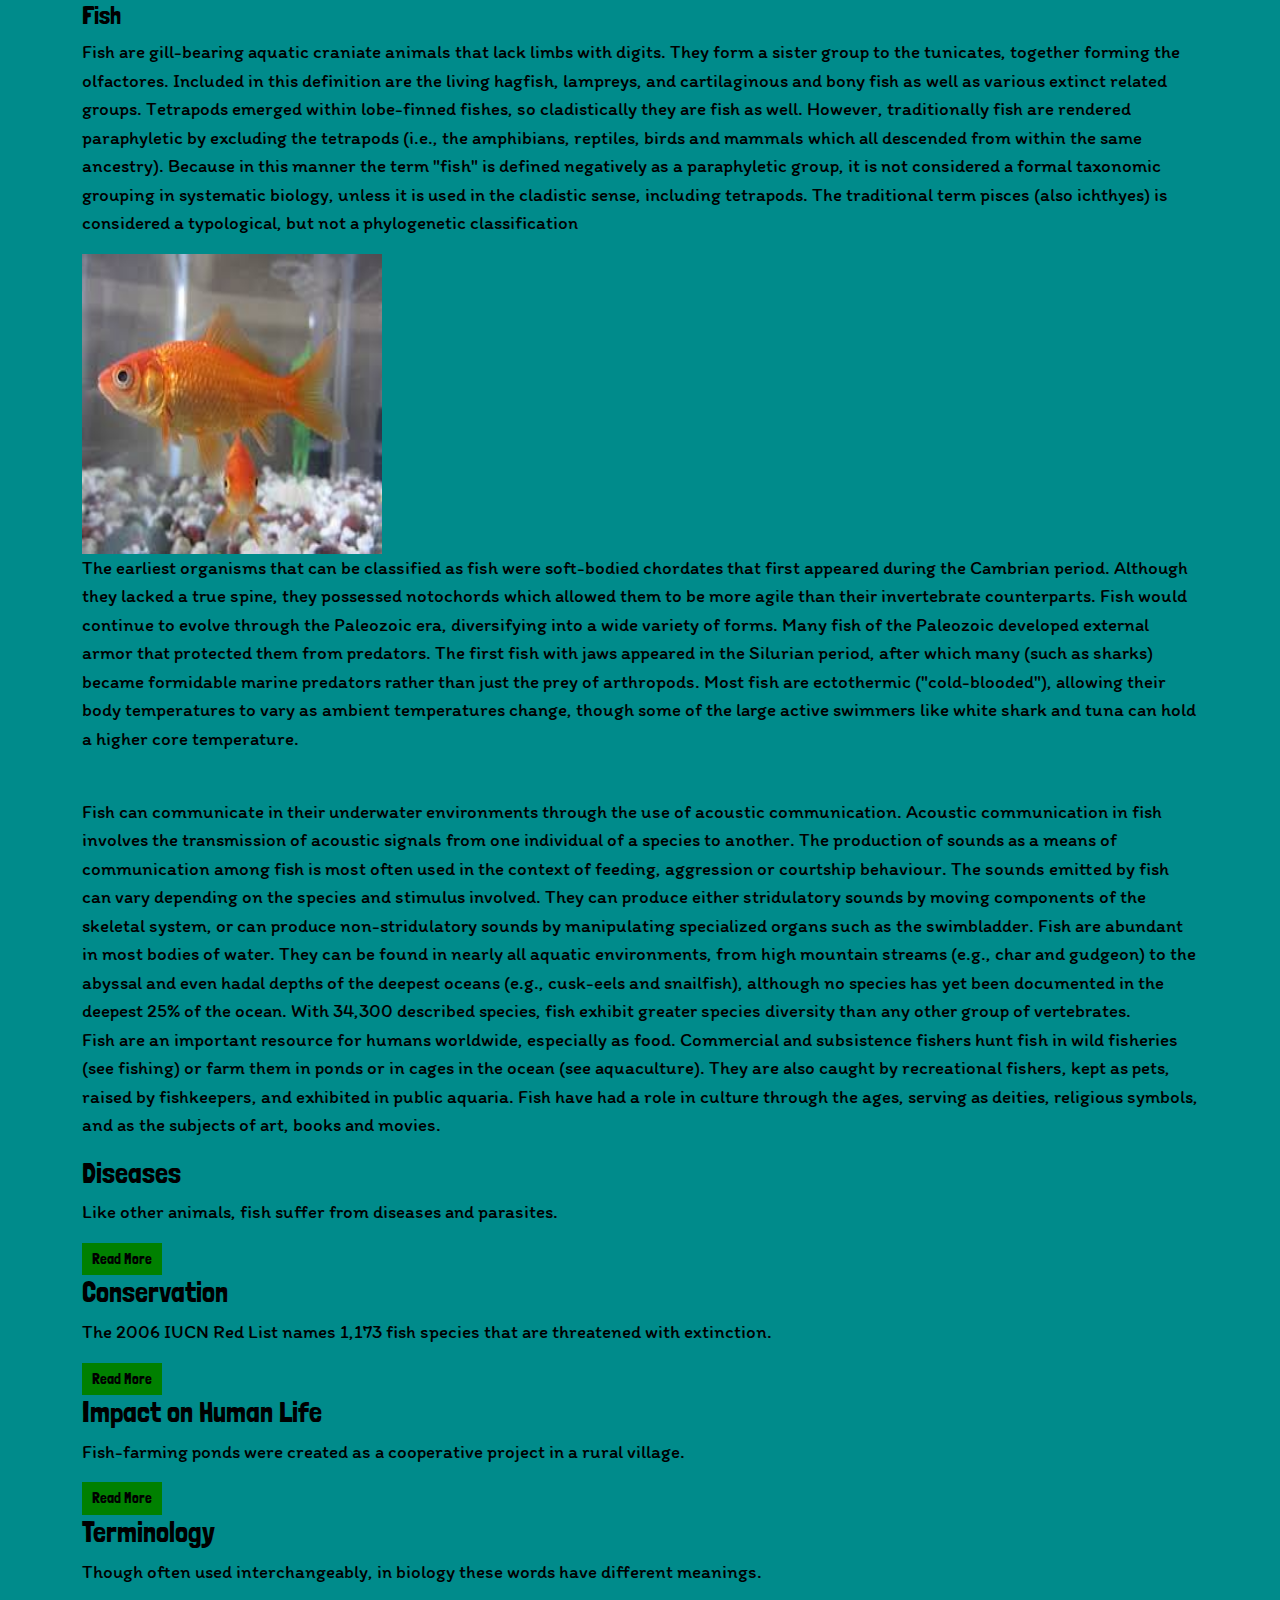
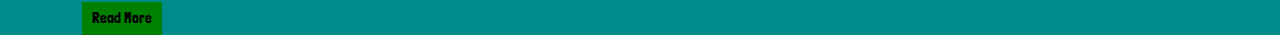
<file: index.html>
<html>
<head>
   
   <!--Required Tags-->
   <meta charset="utf-8">
   <meta name="viewport" content="width-device-width, initial-scale=1.0">
   
   <!--CSS Files-->
   <link rel="stylesheet" href="assets/css/bootstrap.min.css" type="text/css">
   <link rel="stylesheet" type="text/css" href="assets/css/style.css">
   <link href="https://fonts.googleapis.com/css2?family=Itim&display=swap" rel="stylesheet">
   <link href="https://fonts.googleapis.com/css2?family=Londrina+Solid&display=swap" rel="stylesheet">
   
    <title>Fish</title>
    
</head>
<body>
   
   <div class="container">
   
    <div class="row">
        <div class="fish">
            
        <h1>Fish</h1>
        
        <p>
        Fish are gill-bearing aquatic craniate animals that lack limbs with digits. They form a sister group to the tunicates, together forming the olfactores. Included in this definition are the living hagfish, lampreys, and cartilaginous and bony fish as well as various extinct related groups. Tetrapods emerged within lobe-finned fishes, so cladistically they are fish as well. However, traditionally fish are rendered paraphyletic by excluding the tetrapods (i.e., the amphibians, reptiles, birds and mammals which all descended from within the same ancestry). Because in this manner the term "fish" is defined negatively as a paraphyletic group, it is not considered a formal taxonomic grouping in systematic biology, unless it is used in the cladistic sense, including tetrapods. The traditional term pisces (also ichthyes) is considered a typological, but not a phylogenetic classification
        </p>
    
        <img width="300" height="300" alt="Bait Fish used in many waterbodies" src="FISH.jfif">
    
        <p>
        The earliest organisms that can be classified as fish were soft-bodied chordates that first appeared during the Cambrian period. Although they lacked a true spine, they possessed notochords which allowed them to be more agile than their invertebrate counterparts. Fish would continue to evolve through the Paleozoic era, diversifying into a wide variety of forms. Many fish of the Paleozoic developed external armor that protected them from predators. The first fish with jaws appeared in the Silurian period, after which many (such as sharks) became formidable marine predators rather than just the prey of arthropods. Most fish are ectothermic ("cold-blooded"), allowing their body temperatures to vary as ambient temperatures change, though some of the large active swimmers like white shark and tuna can hold a higher core temperature.
        </p>
        <br>
        <p>
        Fish can communicate in their underwater environments through the use of acoustic communication. Acoustic communication in fish involves the transmission of acoustic signals from one individual of a species to another. The production of sounds as a means of communication among fish is most often used in the context of feeding, aggression or courtship behaviour. The sounds emitted by fish can vary depending on the species and stimulus involved. They can produce either stridulatory sounds by moving components of the skeletal system, or can produce non-stridulatory sounds by manipulating specialized organs such as the swimbladder. Fish are abundant in most bodies of water. They can be found in nearly all aquatic environments, from high mountain streams (e.g., char and gudgeon) to the abyssal and even hadal depths of the deepest oceans (e.g., cusk-eels and snailfish), although no species has yet been documented in the deepest 25% of the ocean. With 34,300 described species, fish exhibit greater species diversity than any other group of vertebrates.
        <br>
        Fish are an important resource for humans worldwide, especially as food. Commercial and subsistence fishers hunt fish in wild fisheries (see fishing) or farm them in ponds or in cages in the ocean (see aquaculture). They are also caught by recreational fishers, kept as pets, raised by fishkeepers, and exhibited in public aquaria. Fish have had a role in culture through the ages, serving as deities, religious symbols, and as the subjects of art, books and movies.
        </p>
            
        </div>
    </div>
    
    <div class="row">
        <div class="dises">
        
        <h3>Diseases</h3>
            
        <p>
        Like other animals, fish suffer from diseases and parasites.
        </p>
    
        <a href="diseases.html" target="_blank"><button>Read More</button></a>
        
        </div>
    </div>
    
    <div class="row">
        <div class="cons">
        
        <h3>Conservation</h3>
        
        <p>
        The 2006 IUCN Red List names 1,173 fish species that are threatened with extinction.
        </p>
    
        <a href="conser.html" target="_blank"><button>Read More </button></a>
        
        </div>
    </div>
    
    <div class="row">
        <div class="human">
        
        <h3>Impact on Human Life</h3>
        
        <p>
        Fish-farming ponds were created as a cooperative project in a rural village.
        </p>
    
        <a href="huma.html" target="_blank"><button>Read More</button></a>
        
        </div>
    </div>
    
    <div class="row">
        <div class="termi">
        
        <h3>Terminology</h3>
        
        <p>
        Though often used interchangeably, in biology these words have different meanings.
        </p>
    
        <a href="termin.html" target="_blank"><button>Read More</button></a>
            
        </div>
    </div>
    
    </div>
<script src="assets/js/bootstrap.bundle.min.js"></script>
</body>
</html>
</file>
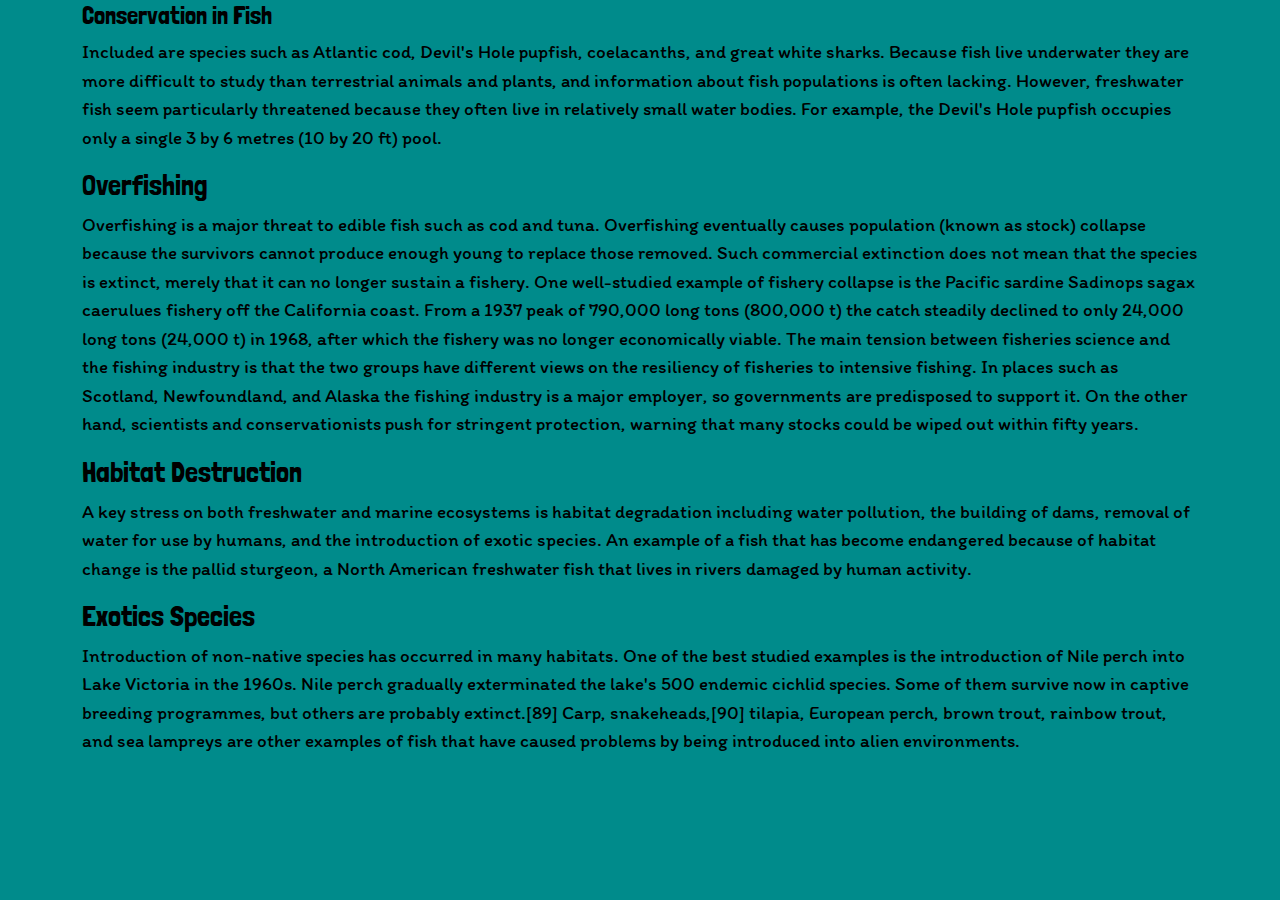
<file: conser.html>
<html>
<head>
   
   <!--Required Tags-->
   <meta charset="utf-8">
   <meta name="viewport" content="width-device-width, initial-scale=1.0">
   
   <!--CSS Files-->
   <link rel="stylesheet" href="assets/css/bootstrap.min.css" type="text/css">
   <link rel="stylesheet" type="text/css" href="assets/css/style.css">
   <link href="https://fonts.googleapis.com/css2?family=Itim&display=swap" rel="stylesheet">
   <link href="https://fonts.googleapis.com/css2?family=Londrina+Solid&display=swap" rel="stylesheet">
   
    <title>Conservation</title>
    
</head>
<body>
    <div class="container">

    <div class="row">
        <div class="conservation">
            
        <h1>Conservation in Fish</h1>
            
        <p>
        Included are species such as Atlantic cod, Devil's Hole pupfish, coelacanths, and great white sharks. Because fish live underwater they are more difficult to study than terrestrial animals and plants, and information about fish populations is often lacking. However, freshwater fish seem particularly threatened because they often live in relatively small water bodies. For example, the Devil's Hole pupfish occupies only a single 3 by 6 metres (10 by 20 ft) pool.
        </p>
        
        </div>
    </div>
    
    <div class="row">
        <div class="overfishing">
            
        <h3>Overfishing</h3>

        <p>
        Overfishing is a major threat to edible fish such as cod and tuna. Overfishing eventually causes population (known as stock) collapse because the survivors cannot produce enough young to replace those removed. Such commercial extinction does not mean that the species is extinct, merely that it can no longer sustain a fishery. One well-studied example of fishery collapse is the Pacific sardine Sadinops sagax caerulues fishery off the California coast. From a 1937 peak of 790,000 long tons (800,000 t) the catch steadily declined to only 24,000 long tons (24,000 t) in 1968, after which the fishery was no longer economically viable. The main tension between fisheries science and the fishing industry is that the two groups have different views on the resiliency of fisheries to intensive fishing. In places such as Scotland, Newfoundland, and Alaska the fishing industry is a major employer, so governments are predisposed to support it. On the other hand, scientists and conservationists push for stringent protection, warning that many stocks could be wiped out within fifty years.
        </p>
        
        </div>
    </div>
    
    <div class="row">
        <div class="habitat">
            
        <h3>Habitat Destruction</h3>
        
        <p>
        A key stress on both freshwater and marine ecosystems is habitat degradation including water pollution, the building of dams, removal of water for use by humans, and the introduction of exotic species. An example of a fish that has become endangered because of habitat change is the pallid sturgeon, a North American freshwater fish that lives in rivers damaged by human activity.
        </p>
        
        </div>
    </div>
    
    <div class="row">
        <div class="exotic">
            
        <h3>Exotics Species</h3>
        
        <p>
        Introduction of non-native species has occurred in many habitats. One of the best studied examples is the introduction of Nile perch into Lake Victoria in the 1960s. Nile perch gradually exterminated the lake's 500 endemic cichlid species. Some of them survive now in captive breeding programmes, but others are probably extinct.[89] Carp, snakeheads,[90] tilapia, European perch, brown trout, rainbow trout, and sea lampreys are other examples of fish that have caused problems by being introduced into alien environments.
        </p>
        
        </div>
    </div>
    
    </div>
    
<script src="assets/js/bootstrap.bundle.min.js"></script>
</body>
</html>
</file>
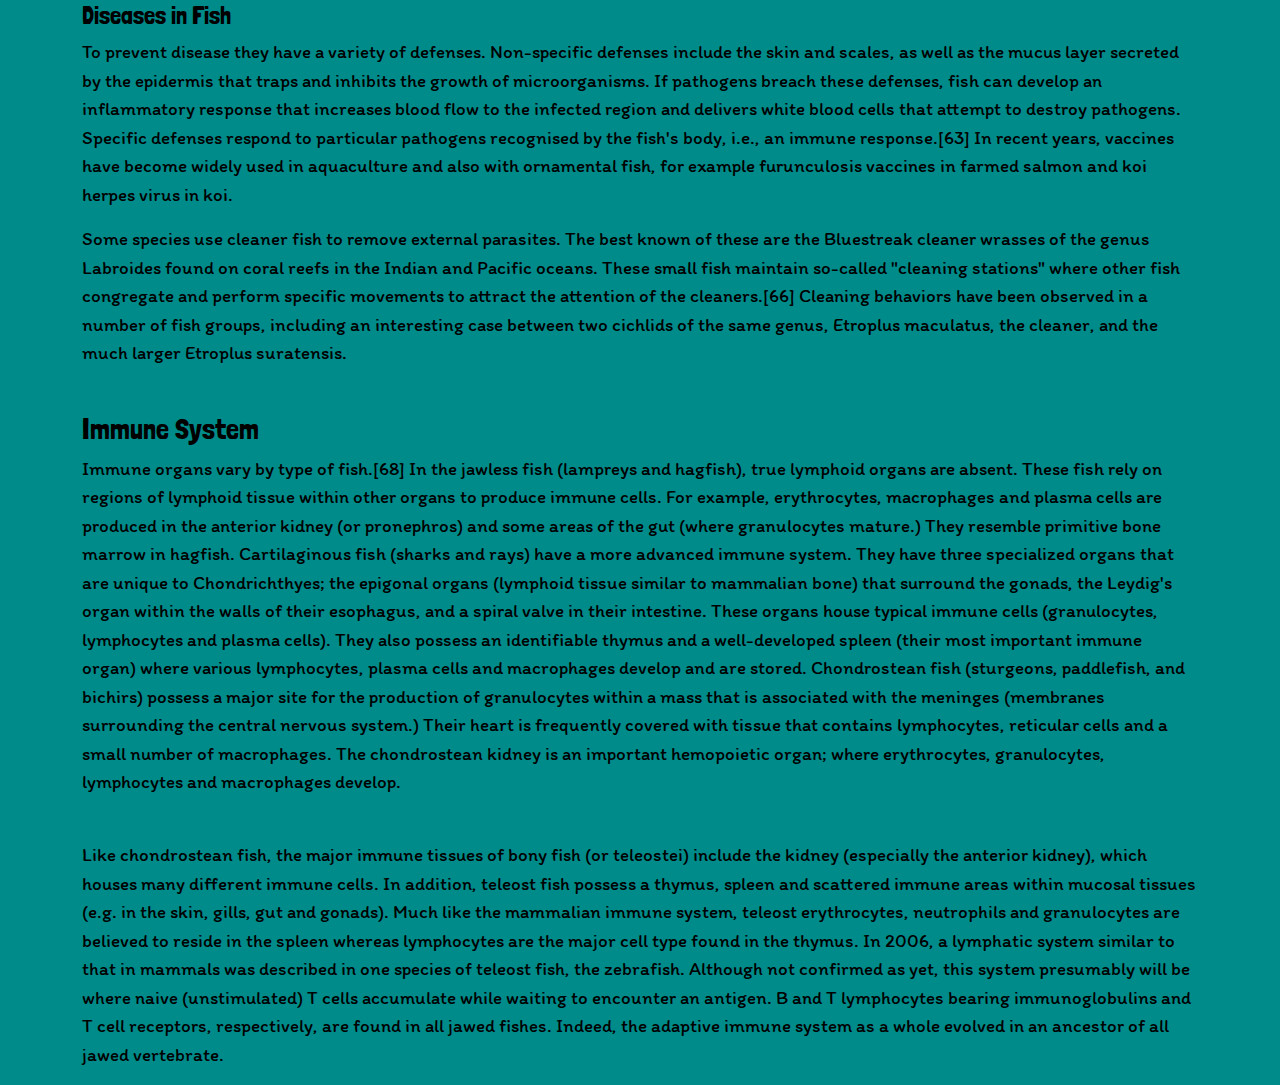
<file: diseases.html>
<html>
<head>
   
   <!--Required Tags-->
   <meta charset="utf-8">
   <meta name="viewport" content="width-device-width, initial-scale=1.0">
   
   <!--CSS Files-->
   <link rel="stylesheet" href="assets/css/bootstrap.min.css" type="text/css">
   <link rel="stylesheet" type="text/css" href="assets/css/style.css">
   <link href="https://fonts.googleapis.com/css2?family=Itim&display=swap" rel="stylesheet">
   <link href="https://fonts.googleapis.com/css2?family=Londrina+Solid&display=swap" rel="stylesheet">
   
    <title>Diseases</title>
    
</head>
<body>
   
   <div class="container">
    <div class="row">
        <div class="diseases">
        
        <h1>Diseases in Fish</h1>
        
        <p>
        To prevent disease they have a variety of defenses. Non-specific defenses include the skin and scales, as well as the mucus layer secreted by the epidermis that traps and inhibits the growth of microorganisms. If pathogens breach these defenses, fish can develop an inflammatory response that increases blood flow to the infected region and delivers white blood cells that attempt to destroy pathogens. Specific defenses respond to particular pathogens recognised by the fish's body, i.e., an immune response.[63] In recent years, vaccines have become widely used in aquaculture and also with ornamental fish, for example furunculosis vaccines in farmed salmon and koi herpes virus in koi.
        </p>
        <p>
        Some species use cleaner fish to remove external parasites. The best known of these are the Bluestreak cleaner wrasses of the genus Labroides found on coral reefs in the Indian and Pacific oceans. These small fish maintain so-called "cleaning stations" where other fish congregate and perform specific movements to attract the attention of the cleaners.[66] Cleaning behaviors have been observed in a number of fish groups, including an interesting case between two cichlids of the same genus, Etroplus maculatus, the cleaner, and the much larger Etroplus suratensis.
        </p>
        <br>
        
        </div>
    </div>
    
    <div class="row">
        <div class="immune">
             
        <h3>Immune System</h3>
    
        <p>
        Immune organs vary by type of fish.[68] In the jawless fish (lampreys and hagfish), true lymphoid organs are absent. These fish rely on regions of lymphoid tissue within other organs to produce immune cells. For example, erythrocytes, macrophages and plasma cells are produced in the anterior kidney (or pronephros) and some areas of the gut (where granulocytes mature.) They resemble primitive bone marrow in hagfish. Cartilaginous fish (sharks and rays) have a more advanced immune system. They have three specialized organs that are unique to Chondrichthyes; the epigonal organs (lymphoid tissue similar to mammalian bone) that surround the gonads, the Leydig's organ within the walls of their esophagus, and a spiral valve in their intestine. These organs house typical immune cells (granulocytes, lymphocytes and plasma cells). They also possess an identifiable thymus and a well-developed spleen (their most important immune organ) where various lymphocytes, plasma cells and macrophages develop and are stored. Chondrostean fish (sturgeons, paddlefish, and bichirs) possess a major site for the production of granulocytes within a mass that is associated with the meninges (membranes surrounding the central nervous system.) Their heart is frequently covered with tissue that contains lymphocytes, reticular cells and a small number of macrophages. The chondrostean kidney is an important hemopoietic organ; where erythrocytes, granulocytes, lymphocytes and macrophages develop.
        </p>
        <br>
        <p>
        Like chondrostean fish, the major immune tissues of bony fish (or teleostei) include the kidney (especially the anterior kidney), which houses many different immune cells. In addition, teleost fish possess a thymus, spleen and scattered immune areas within mucosal tissues (e.g. in the skin, gills, gut and gonads). Much like the mammalian immune system, teleost erythrocytes, neutrophils and granulocytes are believed to reside in the spleen whereas lymphocytes are the major cell type found in the thymus. In 2006, a lymphatic system similar to that in mammals was described in one species of teleost fish, the zebrafish. Although not confirmed as yet, this system presumably will be where naive (unstimulated) T cells accumulate while waiting to encounter an antigen. B and T lymphocytes bearing immunoglobulins and T cell receptors, respectively, are found in all jawed fishes. Indeed, the adaptive immune system as a whole evolved in an ancestor of all jawed vertebrate.
        </p>
        
        </div>
    </div>
  
    </div>
    
<script src="assets/js/bootstrap.bundle.min.js"></script>    
</body>
</html>
</file>
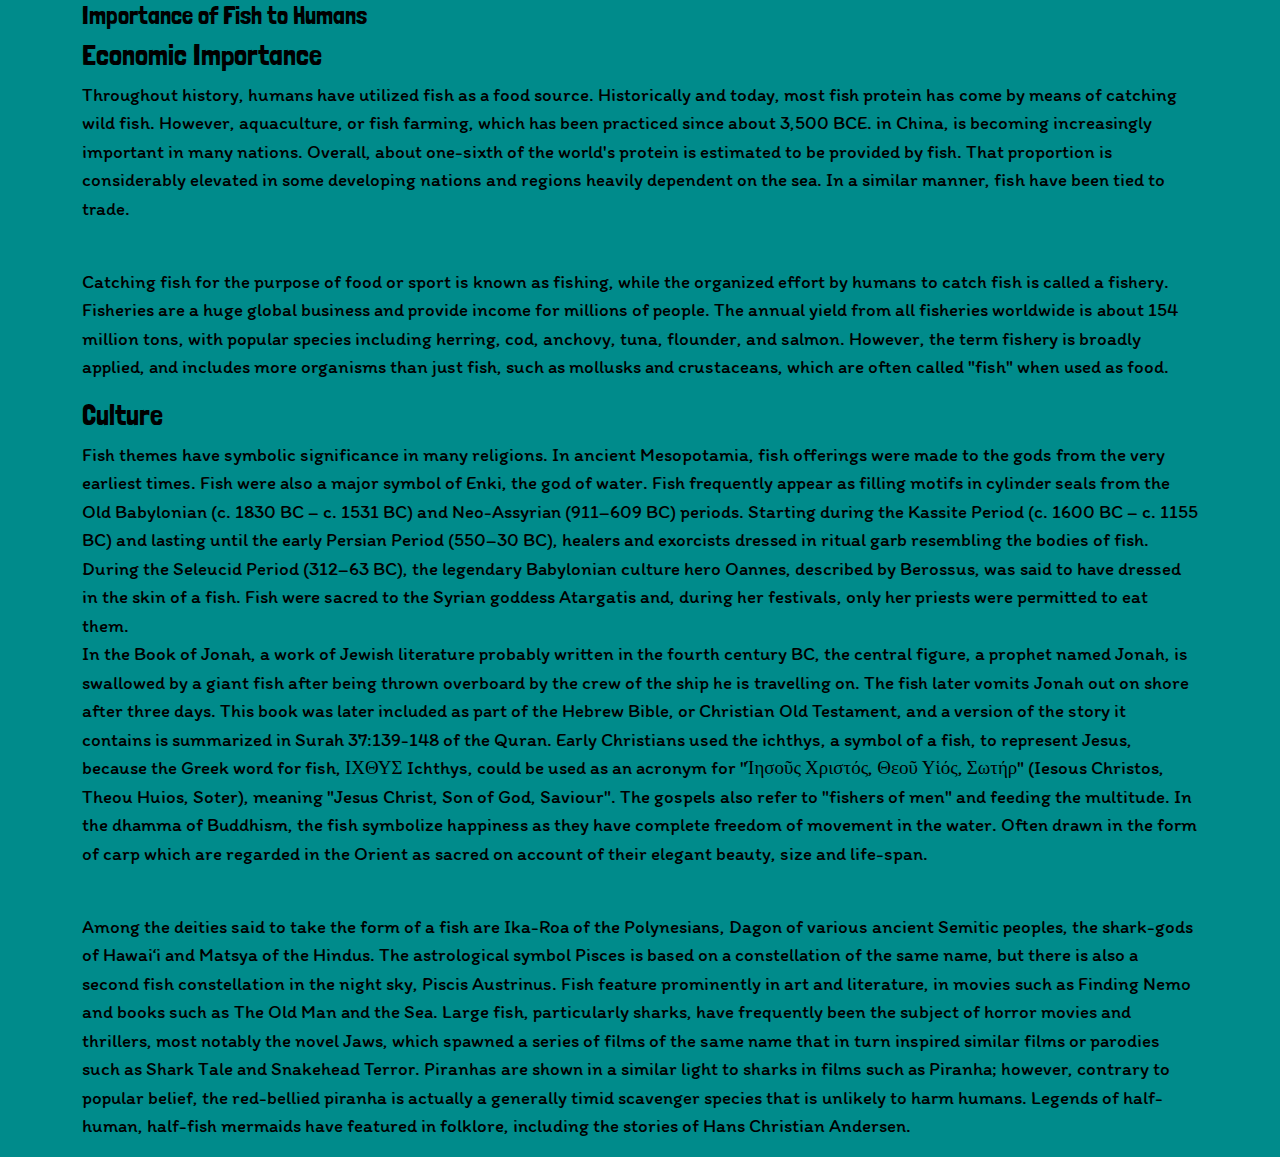
<file: huma.html>
<html>
<head>
   
   <!--Required Tags-->
   <meta charset="utf-8">
   <meta name="viewport" content="width-device-width, initial-scale=1.0">
   
   <!--CSS Files-->
   <link rel="stylesheet" href="assets/css/bootstrap.min.css" type="text/css">
   <link rel="stylesheet" type="text/css" href="assets/css/style.css">
   <link href="https://fonts.googleapis.com/css2?family=Itim&display=swap" rel="stylesheet">
   <link href="https://fonts.googleapis.com/css2?family=Londrina+Solid&display=swap" rel="stylesheet">
   
    <title>Human Influence on Fish</title>
    
</head>
<body>
   
   <div class="container">
    <div class="row">
        <div class="importance">
        
        <h1>Importance of Fish to Humans</h1>
        
        </div>
    </div>
    
    <div class="row">
        <div class="economic">
            
        <h3>Economic Importance</h3>
        
        <p>
        Throughout history, humans have utilized fish as a food source. Historically and today, most fish protein has come by means of catching wild fish. However, aquaculture, or fish farming, which has been practiced since about 3,500 BCE. in China, is becoming increasingly important in many nations. Overall, about one-sixth of the world's protein is estimated to be provided by fish. That proportion is considerably elevated in some developing nations and regions heavily dependent on the sea. In a similar manner, fish have been tied to trade.
        </p>
        <br>
        <p>Catching fish for the purpose of food or sport is known as fishing, while the organized effort by humans to catch fish is called a fishery. Fisheries are a huge global business and provide income for millions of people. The annual yield from all fisheries worldwide is about 154 million tons, with popular species including herring, cod, anchovy, tuna, flounder, and salmon. However, the term fishery is broadly applied, and includes more organisms than just fish, such as mollusks and crustaceans, which are often called "fish" when used as food.
        </p>
        
        </div>
    </div>
    
    
    <div class="row">
        <div class="culture">
            
        <h3>Culture</h3>
        
        <p>
        Fish themes have symbolic significance in many religions. In ancient Mesopotamia, fish offerings were made to the gods from the very earliest times. Fish were also a major symbol of Enki, the god of water. Fish frequently appear as filling motifs in cylinder seals from the Old Babylonian (c. 1830 BC – c. 1531 BC) and Neo-Assyrian (911–609 BC) periods. Starting during the Kassite Period (c. 1600 BC – c. 1155 BC) and lasting until the early Persian Period (550–30 BC), healers and exorcists dressed in ritual garb resembling the bodies of fish. During the Seleucid Period (312–63 BC), the legendary Babylonian culture hero Oannes, described by Berossus, was said to have dressed in the skin of a fish. Fish were sacred to the Syrian goddess Atargatis and, during her festivals, only her priests were permitted to eat them.
        <br>
        In the Book of Jonah, a work of Jewish literature probably written in the fourth century BC, the central figure, a prophet named Jonah, is swallowed by a giant fish after being thrown overboard by the crew of the ship he is travelling on. The fish later vomits Jonah out on shore after three days. This book was later included as part of the Hebrew Bible, or Christian Old Testament, and a version of the story it contains is summarized in Surah 37:139-148 of the Quran. Early Christians used the ichthys, a symbol of a fish, to represent Jesus, because the Greek word for fish, ΙΧΘΥΣ Ichthys, could be used as an acronym for "Ίησοῦς Χριστός, Θεοῦ Υἱός, Σωτήρ" (Iesous Christos, Theou Huios, Soter), meaning "Jesus Christ, Son of God, Saviour". The gospels also refer to "fishers of men" and feeding the multitude. In the dhamma of Buddhism, the fish symbolize happiness as they have complete freedom of movement in the water. Often drawn in the form of carp which are regarded in the Orient as sacred on account of their elegant beauty, size and life-span.
        </p>
        <br>
        <p>
        Among the deities said to take the form of a fish are Ika-Roa of the Polynesians, Dagon of various ancient Semitic peoples, the shark-gods of Hawaiʻi and Matsya of the Hindus. The astrological symbol Pisces is based on a constellation of the same name, but there is also a second fish constellation in the night sky, Piscis Austrinus. Fish feature prominently in art and literature, in movies such as Finding Nemo and books such as The Old Man and the Sea. Large fish, particularly sharks, have frequently been the subject of horror movies and thrillers, most notably the novel Jaws, which spawned a series of films of the same name that in turn inspired similar films or parodies such as Shark Tale and Snakehead Terror. Piranhas are shown in a similar light to sharks in films such as Piranha; however, contrary to popular belief, the red-bellied piranha is actually a generally timid scavenger species that is unlikely to harm humans.  Legends of half-human, half-fish mermaids have featured in folklore, including the stories of Hans Christian Andersen.
        </p>
        
        </div>
    </div>
    
    </div>
    
<script src="assets/js/bootstrap.bundle.min.js"></script>
</body>
</html>
</file>
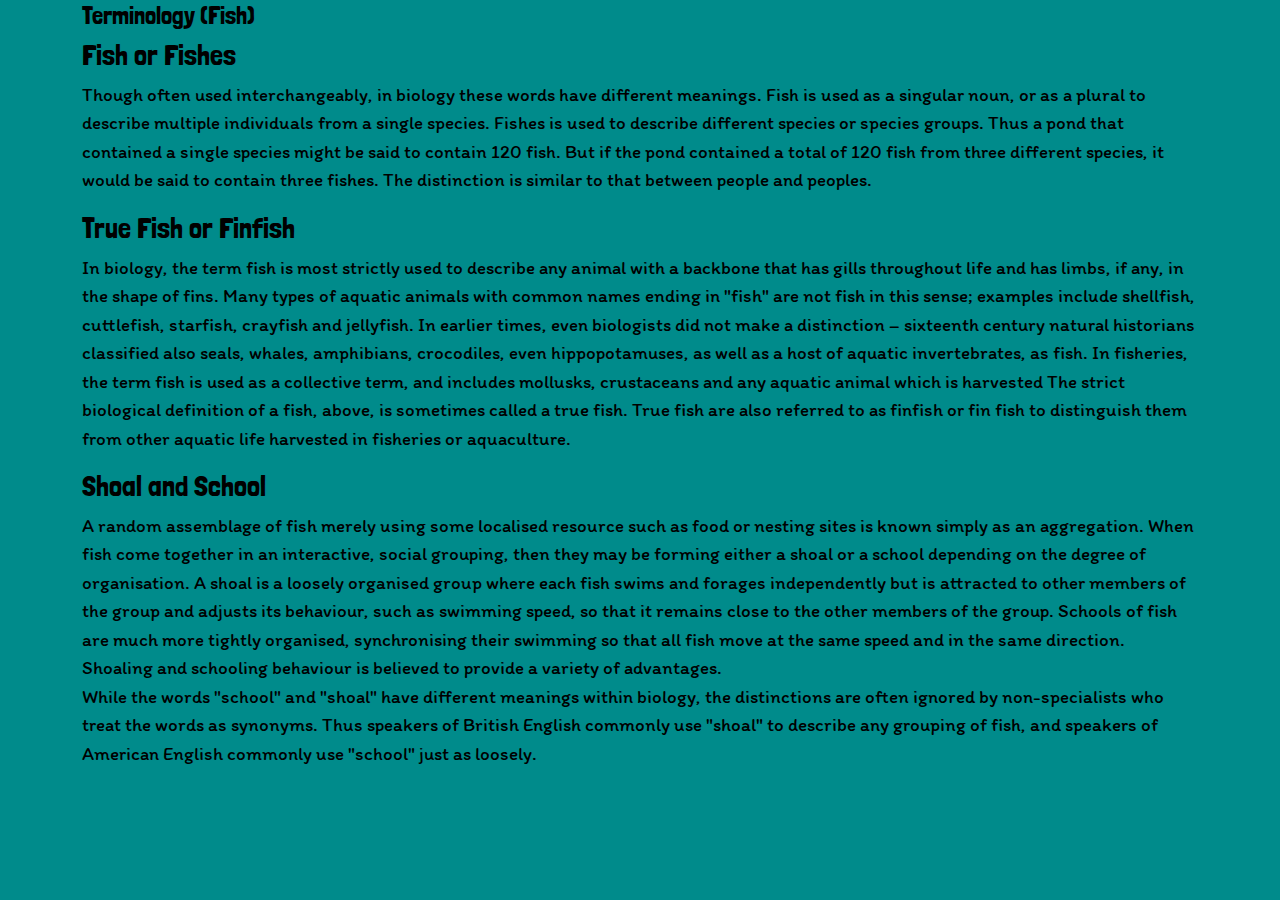
<file: termin.html>
<html>
<head>
   
   <!--Required Tags-->
   <meta charset="utf-8">
   <meta name="viewport" content="width-device-width, initial-scale=1.0">
   
   <!--CSS Files-->
   <link rel="stylesheet" href="assets/css/bootstrap.min.css" type="text/css">
   <link rel="stylesheet" type="text/css" href="assets/css/style.css">
   <link href="https://fonts.googleapis.com/css2?family=Itim&display=swap" rel="stylesheet">
   <link href="https://fonts.googleapis.com/css2?family=Londrina+Solid&display=swap" rel="stylesheet">
   
    <title>Terminology</title>
</head>
<body>
   
   <div class="container">
       
   
    <div class="row">
        <div class="terminology">
            
        <h1>Terminology (Fish)</h1>
        
        </div>
    </div>
    
    <div class="row">
        <div class="fishes">
            
        <h3>Fish or Fishes</h3>
        
        <p>
        Though often used interchangeably, in biology these words have different meanings. Fish is used as a singular noun, or as a plural to describe multiple individuals from a single species. Fishes is used to describe different species or species groups. Thus a pond that contained a single species might be said to contain 120 fish. But if the pond contained a total of 120 fish from three different species, it would be said to contain three fishes. The distinction is similar to that between people and peoples.
        </p>
        
        </div>
    </div>
    
    <div class="row">
        <div class="finsh">
        
        <h3>True Fish or Finfish</h3>
        
        <p>
        In biology, the term fish is most strictly used to describe any animal with a backbone that has gills throughout life and has limbs, if any, in the shape of fins. Many types of aquatic animals with common names ending in "fish" are not fish in this sense; examples include shellfish, cuttlefish, starfish, crayfish and jellyfish. In earlier times, even biologists did not make a distinction – sixteenth century natural historians classified also seals, whales, amphibians, crocodiles, even hippopotamuses, as well as a host of aquatic invertebrates, as fish. In fisheries, the term fish is used as a collective term, and includes mollusks, crustaceans and any aquatic animal which is harvested
        The strict biological definition of a fish, above, is sometimes called a true fish. True fish are also referred to as finfish or fin fish to distinguish them from other aquatic life harvested in fisheries or aquaculture.
        </p>
        
        </div>
    </div>
    
    <div class="row">
        <div class="shoal">
            
        <h3>Shoal and School</h3>
            
        <p>
        A random assemblage of fish merely using some localised resource such as food or nesting sites is known simply as an aggregation. When fish come together in an interactive, social grouping, then they may be forming either a shoal or a school depending on the degree of organisation. A shoal is a loosely organised group where each fish swims and forages independently but is attracted to other members of the group and adjusts its behaviour, such as swimming speed, so that it remains close to the other members of the group. Schools of fish are much more tightly organised, synchronising their swimming so that all fish move at the same speed and in the same direction. Shoaling and schooling behaviour is believed to provide a variety of advantages.
        <br>
        While the words "school" and "shoal" have different meanings within biology, the distinctions are often ignored by non-specialists who treat the words as synonyms. Thus speakers of British English commonly use "shoal" to describe any grouping of fish, and speakers of American English commonly use "school" just as loosely.
        </p>
        
        </div>
    </div>
    
    </div>

 <script src="assets/js/bootstrap.bundle.min.js"></script> 
</body>
</html>
</file>
<file: assets/css/style.css>
body{
    background-color: darkcyan;
    color: black;
    font-family: 'Itim', cursive;
    font-size: 19px;
}

h1{
    font-size: 25px;
    font-family: 'Londrina Solid', cursive;
}
h3{
    font-size: 29px;
    font-family: 'Londrina Solid', cursive;
}
button {
    background-color: green;
    border: none;
    font-family: 'Londrina Solid', cursive;
    color: black;
    padding: 5px 10px;
    text-align: center;
    text-decoration: none;
    display: inline-block;
    font-size: 15px;
}
</file>
